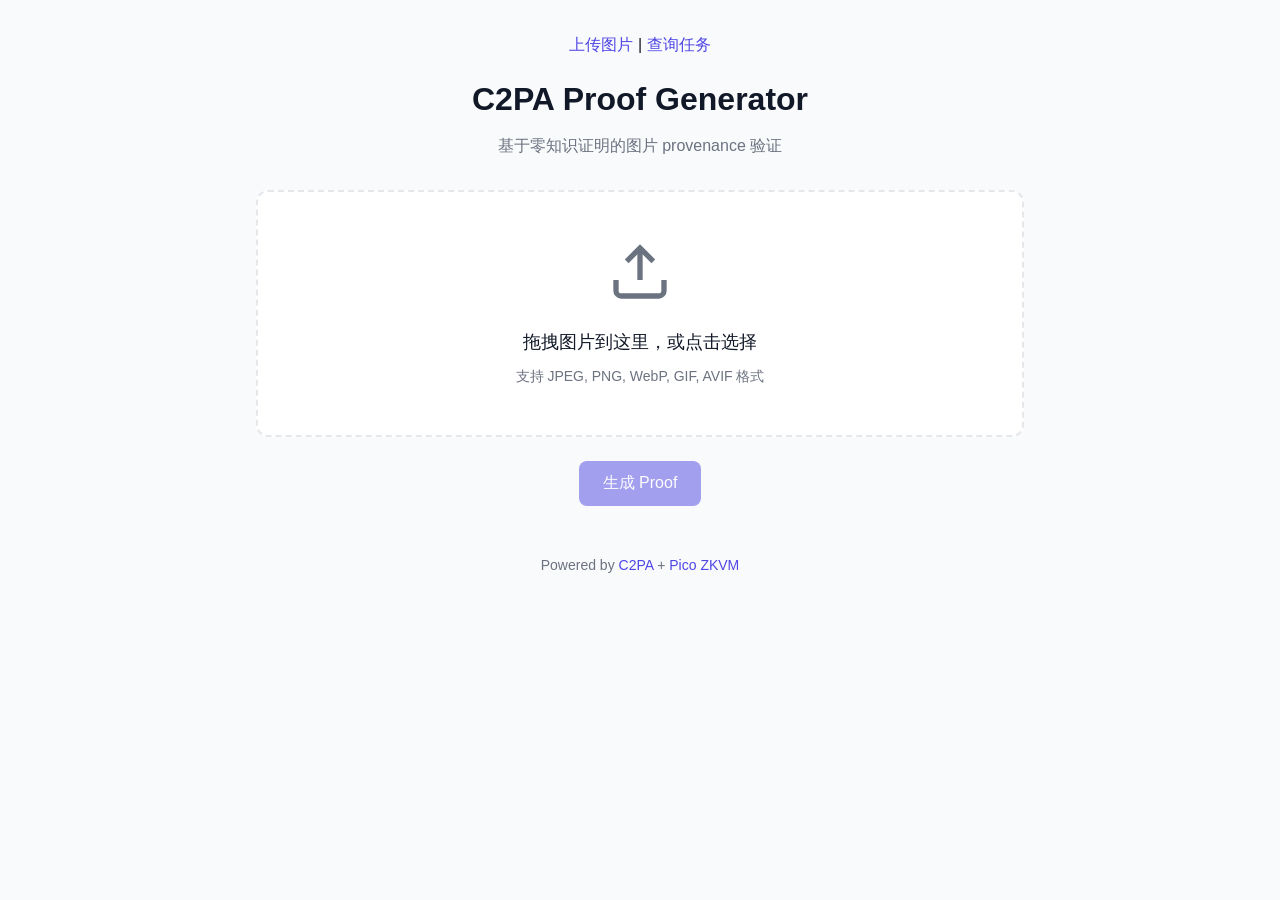
<file: c2pa-frontend/index.html>
<!DOCTYPE html>
<html lang="zh-CN">
<head>
    <meta charset="UTF-8">
    <meta name="viewport" content="width=device-width, initial-scale=1.0">
    <title>C2PA Proof Generator</title>
    <link rel="stylesheet" href="styles.css">
</head>
<body>
    <div class="container">
        <header>
            <nav class="nav-links">
                <a href="index.html">上传图片</a> | <a href="query.html">查询任务</a>
            </nav>
            <h1>C2PA Proof Generator</h1>
            <p class="subtitle">基于零知识证明的图片 provenance 验证</p>
        </header>

        <main>
            <div class="upload-section">
                <div class="drop-zone" id="dropZone">
                    <div class="drop-icon">
                        <svg width="64" height="64" viewBox="0 0 24 24" fill="none" stroke="currentColor" stroke-width="2">
                            <path d="M21 15v4a2 2 0 0 1-2 2H5a2 2 0 0 1-2-2v-4"></path>
                            <polyline points="17 8 12 3 7 8"></polyline>
                            <line x1="12" y1="3" x2="12" y2="15"></line>
                        </svg>
                    </div>
                    <p class="drop-text">拖拽图片到这里，或点击选择</p>
                    <p class="drop-hint">支持 JPEG, PNG, WebP, GIF, AVIF 格式</p>
                    <input type="file" id="fileInput" accept="image/*" hidden>
                </div>

                <div class="preview-section" id="previewSection" style="display: none;">
                    <h3>已选择图片</h3>
                    <img id="imagePreview" alt="Preview">
                    <p id="fileName" class="file-name"></p>
                    <button class="btn btn-secondary" id="clearBtn">清除</button>
                </div>
            </div>

            <div class="action-section">
                <button class="btn btn-primary" id="uploadBtn" disabled>
                    <span class="btn-text">生成 Proof</span>
                    <span class="btn-loading" style="display: none;">
                        <svg class="spinner" viewBox="0 0 24 24">
                            <circle cx="12" cy="12" r="10" stroke="currentColor" stroke-width="3" fill="none" stroke-dasharray="31.4 31.4"/>
                        </svg>
                        处理中...
                    </span>
                </button>
            </div>

            <div class="result-section" id="resultSection" style="display: none;">
                <h2>验证结果</h2>

                <div class="result-card" id="resultCard">
                    <div class="result-status" id="resultStatus">
                        <span class="status-icon"></span>
                        <span class="status-text"></span>
                    </div>

                    <div class="result-details" id="resultDetails">
                        <h3>Public Values</h3>
                        <div class="detail-grid">
                            <div class="detail-item">
                                <span class="detail-label">Hash Valid</span>
                                <span class="detail-value" id="hashValid">-</span>
                            </div>
                            <div class="detail-item">
                                <span class="detail-label">Computed Hash Prefix</span>
                                <span class="detail-value" id="computedHashPrefix">-</span>
                            </div>
                            <div class="detail-item">
                                <span class="detail-label">Is Signed</span>
                                <span class="detail-value" id="isSigned">-</span>
                            </div>
                            <div class="detail-item">
                                <span class="detail-label">Image Size</span>
                                <span class="detail-value" id="imageSize">-</span>
                            </div>
                            <div class="detail-item">
                                <span class="detail-label">Action Count</span>
                                <span class="detail-value" id="actionCount">-</span>
                            </div>
                            <div class="detail-item">
                                <span class="detail-label">Actions Valid</span>
                                <span class="detail-value" id="actionsValid">-</span>
                            </div>
                        </div>
                    </div>

                    <div class="result-error" id="resultError" style="display: none;">
                        <h3>错误信息</h3>
                        <p id="errorMessage"></p>
                    </div>
                </div>
            </div>
        </main>

        <footer>
            <p>Powered by <a href="https://c2pa.org/" target="_blank">C2PA</a> + <a href="https://brevis.network/" target="_blank">Pico ZKVM</a></p>
        </footer>
    </div>

    <script src="app.js"></script>
</body>
</html>
</file>
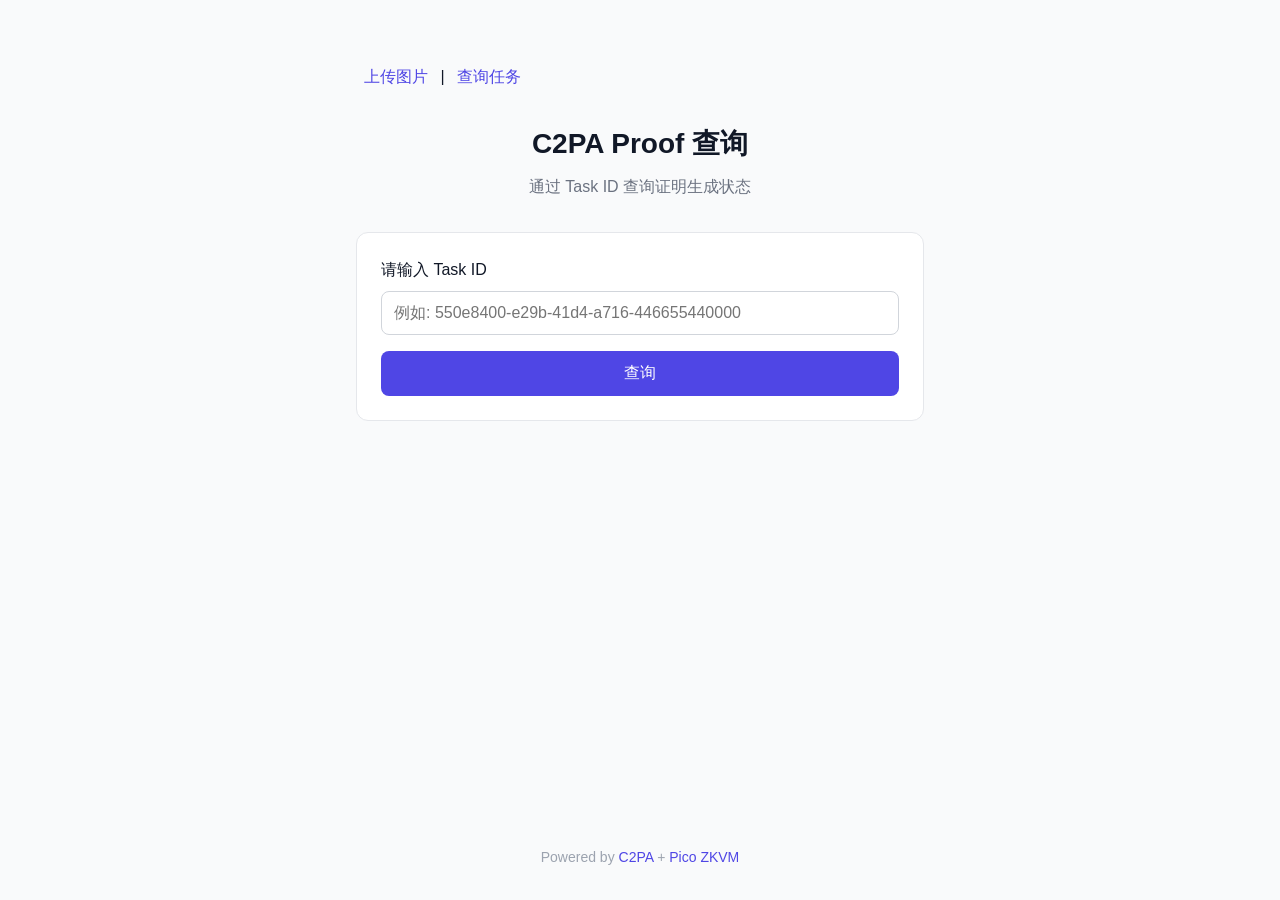
<file: c2pa-frontend/query.html>
<!DOCTYPE html>
<html lang="zh-CN">
<head>
    <meta charset="UTF-8">
    <meta name="viewport" content="width=device-width, initial-scale=1.0">
    <title>C2PA Proof 查询</title>
    <link rel="stylesheet" href="styles.css">
    <style>
        body {
            font-family: -apple-system, BlinkMacSystemFont, 'Segoe UI', Roboto, 'Helvetica Neue', Arial, sans-serif;
            background-color: #f9fafb;
            color: #111827;
            min-height: 100vh;
            display: flex;
            flex-direction: column;
            align-items: center;
            padding: 2rem 1rem;
        }

        .container {
            max-width: 600px;
            width: 100%;
        }

        h1 {
            font-size: 1.75rem;
            font-weight: 700;
            margin-bottom: 0.5rem;
            text-align: center;
        }

        .subtitle {
            color: #6b7280;
            text-align: center;
            margin-bottom: 2rem;
        }

        .search-box {
            background: #fff;
            border: 1px solid #e5e7eb;
            border-radius: 12px;
            padding: 1.5rem;
            margin-bottom: 1.5rem;
        }

        .search-box label {
            display: block;
            font-weight: 500;
            margin-bottom: 0.5rem;
        }

        .search-box input {
            width: 100%;
            padding: 0.75rem;
            border: 1px solid #d1d5db;
            border-radius: 8px;
            font-size: 1rem;
            margin-bottom: 1rem;
            box-sizing: border-box;
        }

        .search-box input:focus {
            outline: none;
            border-color: #4f46e5;
            box-shadow: 0 0 0 3px rgba(79, 70, 229, 0.1);
        }

        .btn {
            display: inline-flex;
            align-items: center;
            justify-content: center;
            gap: 0.5rem;
            padding: 0.75rem 1.5rem;
            font-size: 1rem;
            font-weight: 500;
            border: none;
            border-radius: 8px;
            cursor: pointer;
            transition: all 0.2s ease;
            width: 100%;
        }

        .btn-primary {
            background-color: #4f46e5;
            color: white;
        }

        .btn-primary:hover {
            background-color: #4338ca;
        }

        .btn-primary:disabled {
            opacity: 0.5;
            cursor: not-allowed;
        }

        .btn-download {
            background-color: #10b981;
            color: white;
            margin-top: 1rem;
        }

        .btn-download:hover {
            background-color: #059669;
        }

        .result-card {
            background: #fff;
            border: 1px solid #e5e7eb;
            border-radius: 12px;
            padding: 1.5rem;
            display: none;
        }

        .result-card.show {
            display: block;
        }

        .result-status {
            display: flex;
            align-items: center;
            justify-content: center;
            gap: 0.5rem;
            padding: 1rem;
            border-radius: 8px;
            margin-bottom: 1.5rem;
            font-weight: 600;
            font-size: 1.125rem;
        }

        .result-status.completed {
            background-color: #d1fae5;
            color: #065f46;
        }

        .result-status.failed, .result-status.notfound {
            background-color: #fee2e2;
            color: #991b1b;
        }

        .result-status.processing {
            background-color: #dbeafe;
            color: #1e40af;
        }

        .detail-grid {
            display: grid;
            grid-template-columns: repeat(2, 1fr);
            gap: 1rem;
        }

        .detail-item {
            background-color: #f9fafb;
            padding: 0.75rem 1rem;
            border-radius: 8px;
        }

        .detail-label {
            display: block;
            font-size: 0.75rem;
            color: #6b7280;
            text-transform: uppercase;
            letter-spacing: 0.05em;
            margin-bottom: 0.25rem;
        }

        .detail-value {
            font-size: 1rem;
            font-weight: 600;
            color: #111827;
        }

        .detail-value.success {
            color: #10b981;
        }

        .detail-value.error {
            color: #ef4444;
        }

        .section-title {
            font-size: 1rem;
            font-weight: 600;
            margin: 1.5rem 0 1rem;
            color: #374151;
            border-bottom: 1px solid #e5e7eb;
            padding-bottom: 0.5rem;
        }

        .error-message {
            background-color: #fee2e2;
            color: #991b1b;
            padding: 1rem;
            border-radius: 8px;
            margin-top: 1rem;
        }

        footer {
            margin-top: auto;
            padding-top: 2rem;
            color: #9ca3af;
            font-size: 0.875rem;
        }

        footer a {
            color: #4f46e5;
            text-decoration: none;
        }

        footer a:hover {
            text-decoration: underline;
        }

        .nav-links {
            margin-bottom: 2rem;
        }

        .nav-links a {
            color: #4f46e5;
            text-decoration: none;
            margin: 0 0.5rem;
        }

        .nav-links a:hover {
            text-decoration: underline;
        }
    </style>
</head>
<body>
    <div class="container">
        <div class="nav-links">
            <a href="index.html">上传图片</a> | <a href="query.html">查询任务</a>
        </div>

        <h1>C2PA Proof 查询</h1>
        <p class="subtitle">通过 Task ID 查询证明生成状态</p>

        <div class="search-box">
            <label for="taskIdInput">请输入 Task ID</label>
            <input type="text" id="taskIdInput" placeholder="例如: 550e8400-e29b-41d4-a716-446655440000">
            <button class="btn btn-primary" id="queryBtn">查询</button>
        </div>

        <div class="result-card" id="resultCard">
            <div class="result-status" id="resultStatus">
                <span class="status-text"></span>
            </div>

            <div id="resultContent"></div>

            <div class="error-message" id="errorMessage" style="display: none;"></div>
        </div>
    </div>

    <footer>
        <p>Powered by <a href="https://c2pa.org/" target="_blank">C2PA</a> + <a href="https://brevis.network/" target="_blank">Pico ZKVM</a></p>
    </footer>

    <script src="query.js"></script>
</body>
</html>
</file>
<file: c2pa-frontend/styles.css>
:root {
    --primary-color: #4f46e5;
    --primary-hover: #4338ca;
    --success-color: #10b981;
    --error-color: #ef4444;
    --warning-color: #f59e0b;
    --bg-color: #f9fafb;
    --card-bg: #ffffff;
    --text-primary: #111827;
    --text-secondary: #6b7280;
    --border-color: #e5e7eb;
}

* {
    margin: 0;
    padding: 0;
    box-sizing: border-box;
}

body {
    font-family: -apple-system, BlinkMacSystemFont, 'Segoe UI', Roboto, 'Helvetica Neue', Arial, sans-serif;
    background-color: var(--bg-color);
    color: var(--text-primary);
    line-height: 1.6;
    min-height: 100vh;
}

.container {
    max-width: 800px;
    margin: 0 auto;
    padding: 2rem 1rem;
}

header {
    text-align: center;
    margin-bottom: 2rem;
}

.nav-links {
    margin-bottom: 1rem;
}

.nav-links a {
    color: var(--primary-color);
    text-decoration: none;
    font-weight: 500;
}

.nav-links a:hover {
    text-decoration: underline;
}

h1 {
    font-size: 2rem;
    font-weight: 700;
    color: var(--text-primary);
    margin-bottom: 0.5rem;
}

.subtitle {
    color: var(--text-secondary);
    font-size: 1rem;
}

.upload-section {
    margin-bottom: 1.5rem;
}

.drop-zone {
    border: 2px dashed var(--border-color);
    border-radius: 12px;
    padding: 3rem 2rem;
    text-align: center;
    cursor: pointer;
    transition: all 0.2s ease;
    background-color: var(--card-bg);
}

.drop-zone:hover,
.drop-zone.drag-over {
    border-color: var(--primary-color);
    background-color: #f0f9ff;
}

.drop-icon {
    color: var(--text-secondary);
    margin-bottom: 1rem;
}

.drop-text {
    font-size: 1.125rem;
    font-weight: 500;
    margin-bottom: 0.5rem;
}

.drop-hint {
    font-size: 0.875rem;
    color: var(--text-secondary);
}

.preview-section {
    background-color: var(--card-bg);
    border-radius: 12px;
    padding: 1.5rem;
    text-align: center;
    border: 1px solid var(--border-color);
}

.preview-section h3 {
    margin-bottom: 1rem;
    font-size: 1rem;
    color: var(--text-secondary);
}

#imagePreview {
    max-width: 100%;
    max-height: 300px;
    border-radius: 8px;
    margin-bottom: 1rem;
}

.file-name {
    font-size: 0.875rem;
    color: var(--text-secondary);
    margin-bottom: 1rem;
}

.action-section {
    display: flex;
    justify-content: center;
    margin-bottom: 1.5rem;
}

.btn {
    display: inline-flex;
    align-items: center;
    justify-content: center;
    gap: 0.5rem;
    padding: 0.75rem 1.5rem;
    font-size: 1rem;
    font-weight: 500;
    border: none;
    border-radius: 8px;
    cursor: pointer;
    transition: all 0.2s ease;
}

.btn:disabled {
    opacity: 0.5;
    cursor: not-allowed;
}

.btn-primary {
    background-color: var(--primary-color);
    color: white;
}

.btn-primary:hover:not(:disabled) {
    background-color: var(--primary-hover);
}

.btn-secondary {
    background-color: var(--bg-color);
    color: var(--text-primary);
    border: 1px solid var(--border-color);
}

.btn-secondary:hover {
    background-color: var(--border-color);
}

.btn-loading {
    display: flex;
    align-items: center;
    gap: 0.5rem;
}

.spinner {
    width: 20px;
    height: 20px;
    animation: spin 1s linear infinite;
}

@keyframes spin {
    from { transform: rotate(0deg); }
    to { transform: rotate(360deg); }
}

.result-section {
    margin-top: 2rem;
}

.result-section h2 {
    font-size: 1.5rem;
    margin-bottom: 1rem;
    text-align: center;
}

.result-card {
    background-color: var(--card-bg);
    border-radius: 12px;
    padding: 1.5rem;
    border: 1px solid var(--border-color);
}

.result-status {
    display: flex;
    align-items: center;
    justify-content: center;
    gap: 0.5rem;
    padding: 1rem;
    border-radius: 8px;
    margin-bottom: 1.5rem;
    font-weight: 600;
    font-size: 1.125rem;
}

.result-status.success {
    background-color: #d1fae5;
    color: #065f46;
}

.result-status.error {
    background-color: #fee2e2;
    color: #991b1b;
}

.result-status.processing {
    background-color: #dbeafe;
    color: #1e40af;
}

.status-icon {
    width: 24px;
    height: 24px;
}

.result-status.success .status-icon::before {
    content: "✓";
    font-size: 1.25rem;
}

.result-status.error .status-icon::before {
    content: "✗";
    font-size: 1.25rem;
}

.result-details h3 {
    font-size: 1rem;
    color: var(--text-secondary);
    margin-bottom: 1rem;
}

.detail-grid {
    display: grid;
    grid-template-columns: repeat(2, 1fr);
    gap: 1rem;
}

.detail-item {
    background-color: var(--bg-color);
    padding: 0.75rem 1rem;
    border-radius: 8px;
}

.detail-label {
    display: block;
    font-size: 0.75rem;
    color: var(--text-secondary);
    text-transform: uppercase;
    letter-spacing: 0.05em;
    margin-bottom: 0.25rem;
}

.detail-value {
    font-size: 1rem;
    font-weight: 600;
    color: var(--text-primary);
}

.detail-value.success {
    color: var(--success-color);
}

.detail-value.error {
    color: var(--error-color);
}

.result-error {
    margin-top: 1.5rem;
    padding: 1rem;
    background-color: #fee2e2;
    border-radius: 8px;
    color: #991b1b;
}

.result-error h3 {
    margin-bottom: 0.5rem;
}

footer {
    text-align: center;
    margin-top: 3rem;
    color: var(--text-secondary);
    font-size: 0.875rem;
}

footer a {
    color: var(--primary-color);
    text-decoration: none;
}

footer a:hover {
    text-decoration: underline;
}

@media (max-width: 600px) {
    .detail-grid {
        grid-template-columns: 1fr;
    }
}
</file>
